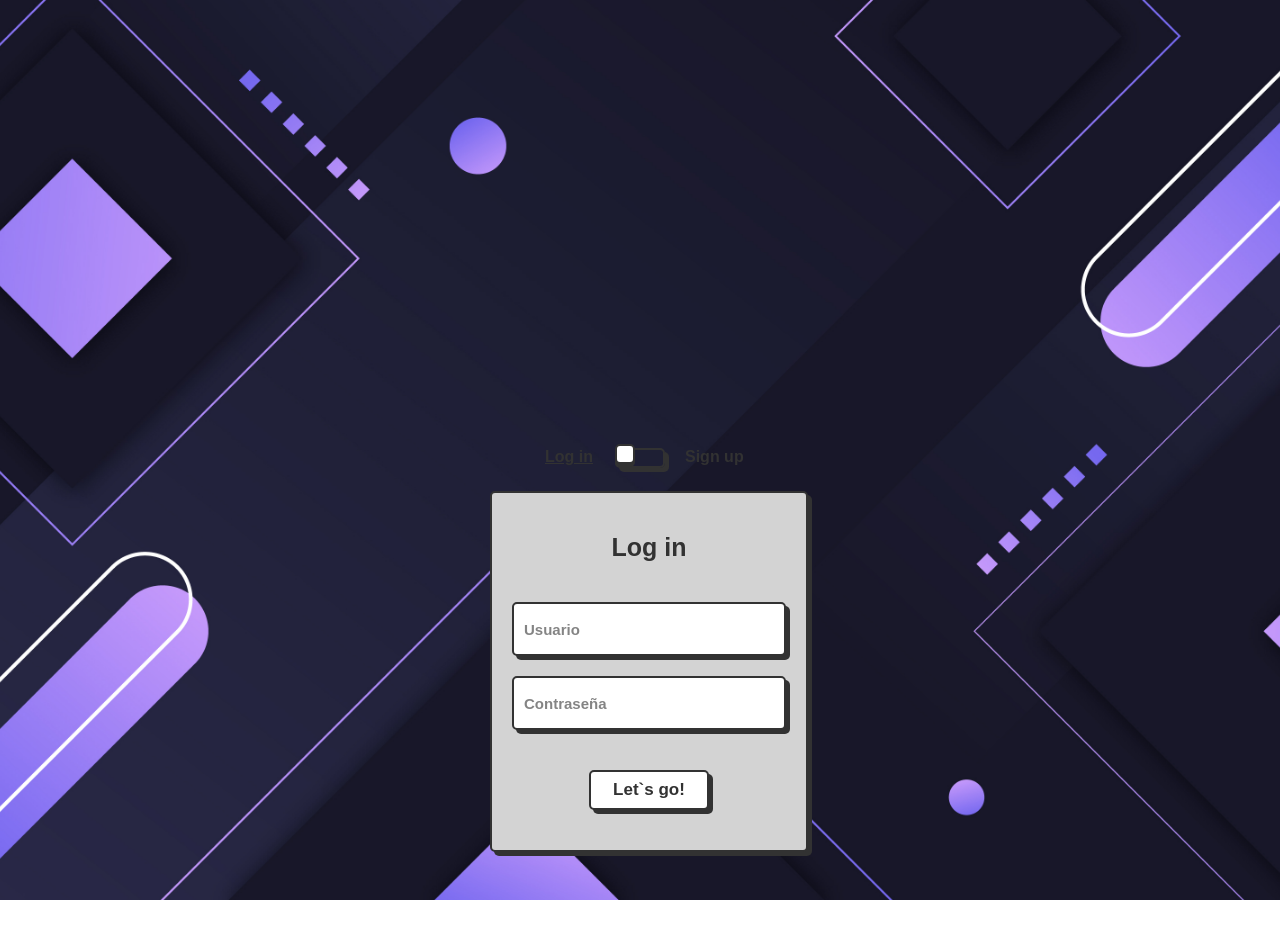
<file: index.html>
<!DOCTYPE html>
<html lang="es">
<head>
   <meta charset="UTF-8">
   <meta name="viewport" content="width=device-width, initial-scale=1.0">
   <link rel="stylesheet" href="Styles/login.css">
   <title>Login</title>
</head>
<body>
<!-- From Uiverse.io by andrew-demchenk0 --> 
<div class="wrapper">
      <div class="card-switch">
         <label class="switch">
            <input type="checkbox" class="toggle">
            <span class="slider"></span>
            <span class="card-side"></span>
            <div class="flip-card__inner">
              <div class="flip-card__front">
                <div class="title">Log in</div>
                <form class="flip-card__form" action="/Index/Contactos.html" method="GET">
                  <input class="flip-card__input" name="email" placeholder="Usuario" type="email" required>
                  <input class="flip-card__input" name="password" placeholder="Contraseña" type="password" required>
                  <button class="flip-card__btn" type="submit">Let`s go!</button>
                </form>
              </div>
              <div class="flip-card__back">
                <div class="title">Sign up</div>
                <form class="flip-card__form" action="">
                  <input class="flip-card__input" placeholder="Nombre" type="text" required>
                  <input class="flip-card__input" name="email" placeholder="Usuario" type="email" required>
                  <input class="flip-card__input" name="password" placeholder="Contraseña" type="password" required>
                  <button type="button" class="flip-card__btn">Confirmar!</button>
                </form>
              </div>
            </div>
         </label>
      </div>   
   </div>
</body>
</html>
</file>
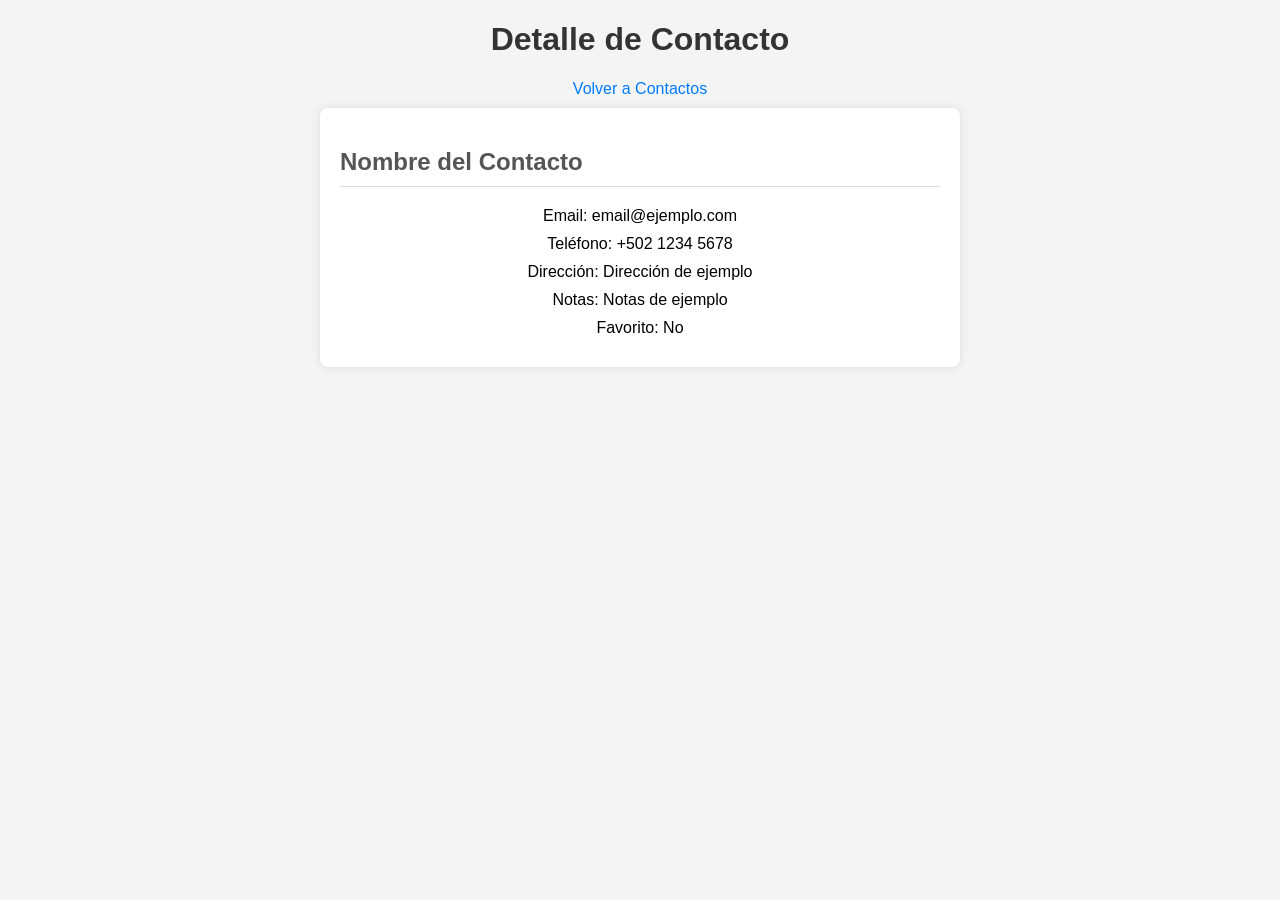
<file: Index/detalleContacto.html>
<!DOCTYPE html>
<html lang="es">
<head>
    <meta charset="UTF-8">
    <meta name="viewport" content="width=device-width, initial-scale=1.0">
    <title>Detalle de Contacto</title>
    <link rel="stylesheet" href="../Styles/detalleContacto.css">
</head>
<body>
    <h1>Detalle de Contacto</h1>
    <p><a href="Contactos.html">Volver a Contactos</a></p>
    <div>
        <h2 id="contactName">Nombre del Contacto</h2>
        <p>Email: <span id="contactEmail">email@ejemplo.com</span></p>
        <p>Teléfono: <span id="contactPhone">+502 1234 5678</span></p>
        <p>Dirección: <span id="contactAddress">Dirección de ejemplo</span></p>
        <p>Notas: <span id="contactNotes">Notas de ejemplo</span></p>
        <p>Favorito: <span id="contactFavorite">No</span></p>
    </div>
    <script src="../scripts/detalleContacto.js"></script>
</body>
</html>
</file>
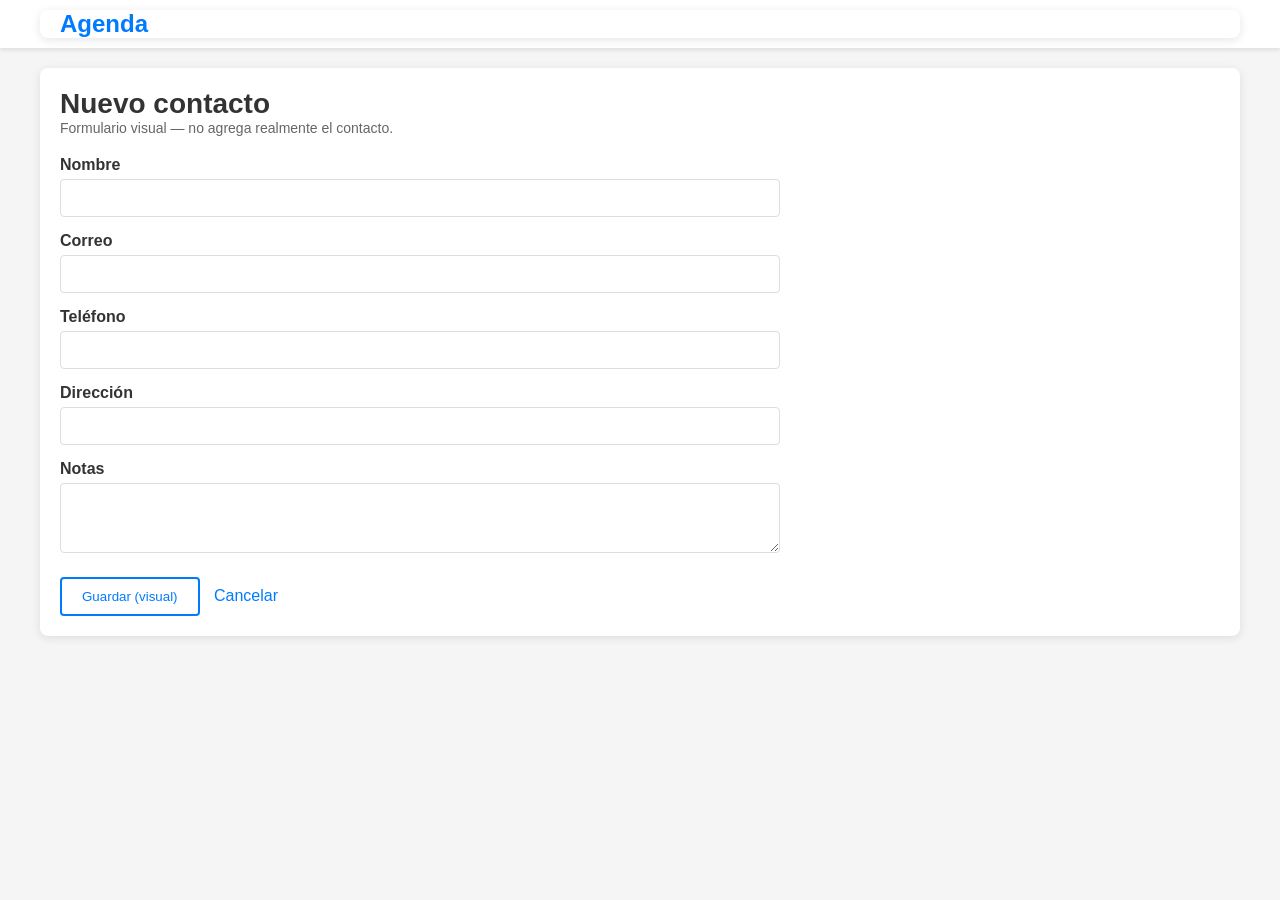
<file: Index/nuevoContacto.html>
<!doctype html>
<html lang="es">
  <head>
    <meta charset="utf-8" />
    <meta name="viewport" content="width=device-width, initial-scale=1" />
    <title>Agenda - Nuevo contacto</title>
    <link rel="stylesheet" href="../Styles/contactos.css" />
  </head>
  <body>
    <nav class="navbar">
      <div class="container">
        <a class="navbar-brand" href="Contactos.html">Agenda</a>
      </div>
    </nav>

    <div class="container py-4">
      <h3>Nuevo contacto</h3>
      <p class="text-muted">Formulario visual — no agrega realmente el contacto.</p>
      <form id="newContactForm" class="form">
        <div class="form-group">
          <label>Nombre</label>
          <input type="text" required />
        </div>
        <div class="form-group">
          <label>Correo</label>
          <input type="email" />
        </div>
        <div class="form-group">
          <label>Teléfono</label>
          <input type="text" />
        </div>
        <div class="form-group">
          <label>Dirección</label>
          <input type="text" />
        </div>
        <div class="form-group">
          <label>Notas</label>
          <textarea rows="3"></textarea>
        </div>
        <div class="form-actions">
          <button type="submit" class="btn">Guardar (visual)</button>
          <a href="Contactos.html" class="btn-link">Cancelar</a>
        </div>
      </form>
    </div>

    <script src="../scripts/nuevoContacto.js"></script>
  </body>
</html></content>
</file>
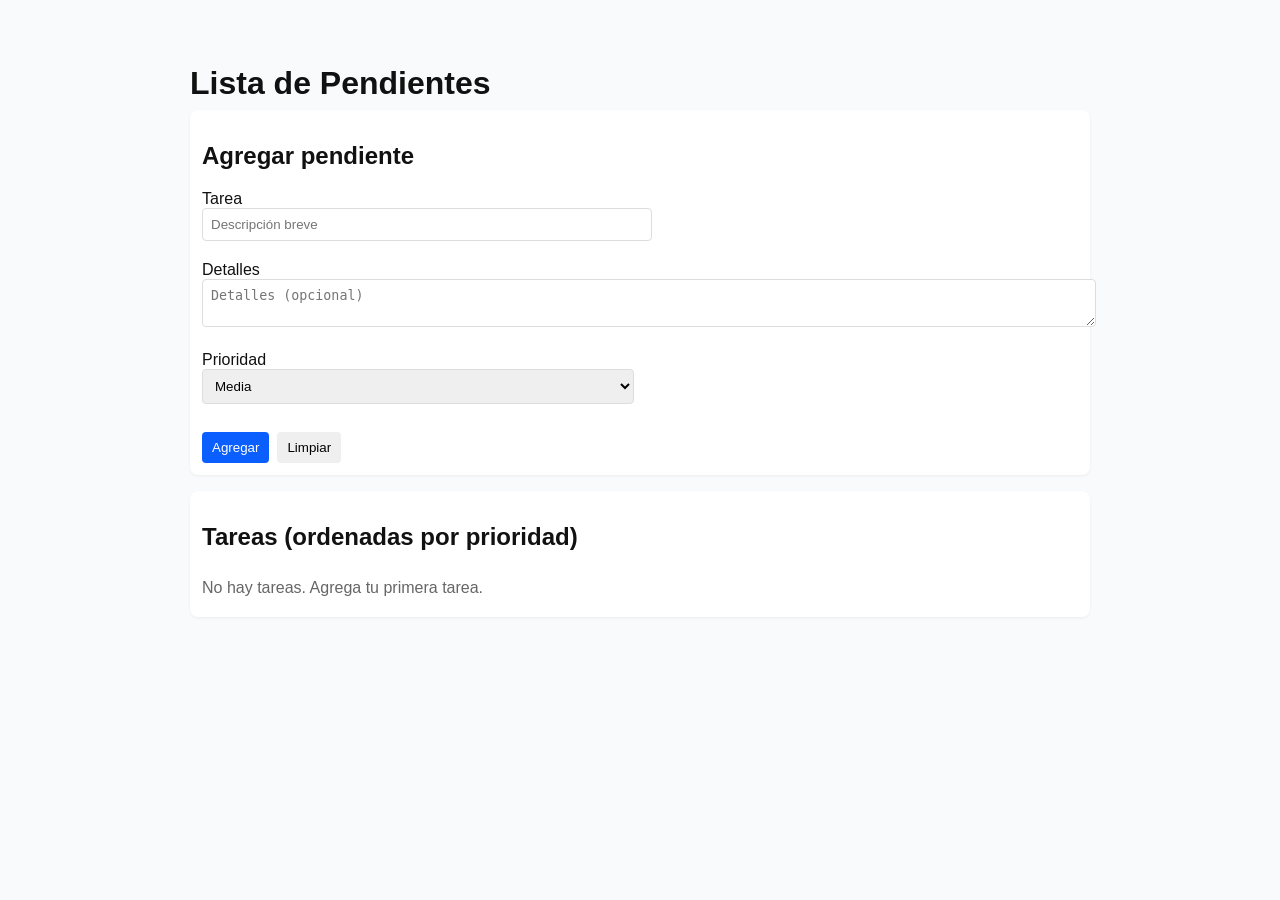
<file: Index/TodoList.html>
<!DOCTYPE html>
<html lang="es">
<head>
	<meta charset="utf-8" />
	<meta name="viewport" content="width=device-width, initial-scale=1" />
	<title>ToDo List</title>
	<link rel="stylesheet" href="../Styles/todoList.css">
</head>
<body>
	<main class="container">
		<h1>Lista de Pendientes</h1>

		<section class="new-task">
			<h2>Agregar pendiente</h2>
			<form id="taskForm">
				<label>
					Tarea
					<input type="text" id="taskTitle" required maxlength="100" placeholder="Descripción breve" />
				</label>
				<label>
					Detalles
					<textarea id="taskDetails" rows="2" placeholder="Detalles (opcional)"></textarea>
				</label>
				<label>
					Prioridad
					<select id="taskPriority">
						<option value="1">Alta</option>
						<option value="2" selected>Media</option>
						<option value="3">Baja</option>
					</select>
				</label>
				<div class="form-actions">
					<button type="submit" id="addBtn">Agregar</button>
					<button type="reset">Limpiar</button>
				</div>
			</form>
		</section>

		<section class="tasks">
			<h2>Tareas (ordenadas por prioridad)</h2>
			<div id="tasksList" class="tasks-list"></div>
			<p id="emptyMsg" class="empty">No hay tareas. Agrega tu primera tarea.</p>
		</section>
	</main>

	<script src="../scripts/todoList.js"></script>
</body>
</html>
</file>
<file: Styles/login.css>
/* From Uiverse.io by andrew-demchenk0 */ 
body {
    background: url('/Images/fondoLogin.jpg') no-repeat center center fixed;
    background-size: cover;
    min-height: 100vh;
    display: flex;
    justify-content: center;
    align-items: center;
    font-family: 'Segoe UI', Tahoma, Geneva, Verdana, sans-serif;
}
.wrapper {
  --input-focus: #2d8cf0;
  --font-color: #323232;
  --font-color-sub: #666;
  --bg-color: #fff;
  --bg-color-alt: #666;
  --main-color: #323232;
    /* display: flex; */
    /* flex-direction: column; */
    /* align-items: center; */
}
/* switch card */
.switch {
  position: relative;
  display: flex;
  flex-direction: column;
  justify-content: center;
  align-items: center;
  gap: 30px;
  width: 50px;
  height: 20px;
}

.card-side::before {
  position: absolute;
  content: 'Log in';
  left: -70px;
  top: 0;
  width: 100px;
  text-decoration: underline;
  color: var(--font-color);
  font-weight: 600;
}

.card-side::after {
  position: absolute;
  content: 'Sign up';
  left: 70px;
  top: 0;
  width: 100px;
  text-decoration: none;
  color: var(--font-color);
  font-weight: 600;
}

.toggle {
  opacity: 0;
  width: 0;
  height: 0;
}

.slider {
  box-sizing: border-box;
  border-radius: 5px;
  border: 2px solid var(--main-color);
  box-shadow: 4px 4px var(--main-color);
  position: absolute;
  cursor: pointer;
  top: 0;
  left: 0;
  right: 0;
  bottom: 0;
  background-color: var(--bg-colorcolor);
  transition: 0.3s;
}

.slider:before {
  box-sizing: border-box;
  position: absolute;
  content: "";
  height: 20px;
  width: 20px;
  border: 2px solid var(--main-color);
  border-radius: 5px;
  left: -2px;
  bottom: 2px;
  background-color: var(--bg-color);
  box-shadow: 0 3px 0 var(--main-color);
  transition: 0.3s;
}

.toggle:checked + .slider {
  background-color: var(--input-focus);
}

.toggle:checked + .slider:before {
  transform: translateX(30px);
}

.toggle:checked ~ .card-side:before {
  text-decoration: none;
}

.toggle:checked ~ .card-side:after {
  text-decoration: underline;
}

/* card */ 

.flip-card__inner {
  width: 300px;
  height: 350px;
  position: relative;
  background-color: transparent;
  perspective: 1000px;
    /* width: 100%;
    height: 100%; */
  text-align: center;
  transition: transform 0.8s;
  transform-style: preserve-3d;
}

.toggle:checked ~ .flip-card__inner {
  transform: rotateY(180deg);
}

.toggle:checked ~ .flip-card__front {
  box-shadow: none;
}

.flip-card__front, .flip-card__back {
  padding: 20px;
  position: absolute;
  display: flex;
  flex-direction: column;
  justify-content: center;
  -webkit-backface-visibility: hidden;
  backface-visibility: hidden;
  background: lightgrey;
  gap: 20px;
  border-radius: 5px;
  border: 2px solid var(--main-color);
  box-shadow: 4px 4px var(--main-color);
}

.flip-card__back {
  width: 100%;
  transform: rotateY(180deg);
}

.flip-card__form {
  display: flex;
  flex-direction: column;
  align-items: center;
  gap: 20px;
}

.title {
  margin: 20px 0 20px 0;
  font-size: 25px;
  font-weight: 900;
  text-align: center;
  color: var(--main-color);
}

.flip-card__input {
  width: 250px;
  height: 40px;
  border-radius: 5px;
  border: 2px solid var(--main-color);
  background-color: var(--bg-color);
  box-shadow: 4px 4px var(--main-color);
  font-size: 15px;
  font-weight: 600;
  color: var(--font-color);
  padding: 5px 10px;
  outline: none;
}

.flip-card__input::placeholder {
  color: var(--font-color-sub);
  opacity: 0.8;
}

.flip-card__input:focus {
  border: 2px solid var(--input-focus);
}

.flip-card__btn:active, .button-confirm:active {
  box-shadow: 0px 0px var(--main-color);
  transform: translate(3px, 3px);
}

.flip-card__btn {
  margin: 20px 0 20px 0;
  width: 120px;
  height: 40px;
  border-radius: 5px;
  border: 2px solid var(--main-color);
  background-color: var(--bg-color);
  box-shadow: 4px 4px var(--main-color);
  font-size: 17px;
  font-weight: 600;
  color: var(--font-color);
  cursor: pointer;
}
</file>
<file: Styles/detalleContacto.css>
body {
    font-family: Arial, sans-serif;
    margin: 20px;
    background-color: #f4f4f4;
}

h1 {
    color: #333;
    text-align: center;
}

p {
    text-align: center;
}

a {
    color: #007bff;
    text-decoration: none;
}

a:hover {
    text-decoration: underline;
}

div {
    max-width: 600px;
    margin: 0 auto;
    background-color: white;
    padding: 20px;
    border-radius: 8px;
    box-shadow: 0 0 10px rgba(0,0,0,0.1);
}

h2 {
    color: #555;
    border-bottom: 1px solid #ddd;
    padding-bottom: 10px;
}

p {
    margin: 10px 0;
}
</file>
<file: Styles/contactos.css>
* {
    margin: 0;
    padding: 0;
    box-sizing: border-box;
}

body {
    font-family: Arial, sans-serif;
    background-color: #f5f5f5;
    color: #333;
}

.navbar {
    background-color: white;
    box-shadow: 0 2px 4px rgba(0,0,0,0.1);
    padding: 10px 0;
}

.navbar .container {
    max-width: 1200px;
    margin: 0 auto;
    padding: 0 20px;
    display: flex;
    justify-content: space-between;
    align-items: center;
}

.navbar-brand {
    font-size: 24px;
    font-weight: bold;
    color: #007bff;
    text-decoration: none;
}

.nav-menu .navbar-nav {
    list-style: none;
    display: flex;
    gap: 20px;
}

.nav-link {
    text-decoration: none;
    color: #666;
    font-weight: 500;
    padding: 5px 10px;
    border-radius: 4px;
    transition: background-color 0.3s;
}

.nav-link.active {
    color: #007bff;
    background-color: #e7f3ff;
}

.nav-link:hover {
    background-color: #f0f0f0;
}

.container {
    max-width: 1200px;
    margin: 20px auto;
    padding: 20px;
    background-color: white;
    border-radius: 8px;
    box-shadow: 0 2px 10px rgba(0,0,0,0.1);
}

.header {
    display: flex;
    justify-content: space-between;
    align-items: center;
    margin-bottom: 20px;
}

h3 {
    color: #333;
    font-size: 28px;
}

.btn {
    display: inline-block;
    padding: 10px 20px;
    background-color: transparent;
    color: #007bff;
    border: 2px solid #007bff;
    text-decoration: none;
    border-radius: 4px;
    font-weight: 500;
    transition: background-color 0.3s, color 0.3s;
}

.btn:hover {
    background-color: #007bff;
    color: white;
}

.contact-list {
    display: grid;
    grid-template-columns: repeat(auto-fill, minmax(300px, 1fr));
    gap: 20px;
}

.contact-item {
    padding: 20px;
    background-color: #f9f9f9;
    border-left: 4px solid #007bff;
    border-radius: 4px;
    transition: background-color 0.3s, transform 0.3s;
}

.contact-item:hover {
    background-color: #f0f0f0;
    transform: translateY(-2px);
}

.contact-name {
    font-weight: bold;
    color: #333;
    font-size: 18px;
    margin-bottom: 10px;
}

.contact-info {
    color: #666;
    font-size: 14px;
}

.form {
    max-width: 720px;
}

.form-group {
    margin-bottom: 15px;
}

.form-group label {
    display: block;
    margin-bottom: 5px;
    font-weight: bold;
    color: #333;
}

.form-group input,
.form-group textarea {
    width: 100%;
    padding: 10px;
    border: 1px solid #ddd;
    border-radius: 4px;
    font-size: 14px;
}

.form-group input:focus,
.form-group textarea:focus {
    outline: none;
    border-color: #007bff;
}

.form-actions {
    margin-top: 20px;
}

.btn-link {
    color: #007bff;
    text-decoration: none;
    margin-left: 10px;
}

.btn-link:hover {
    text-decoration: underline;
}

.text-muted {
    color: #666;
    font-size: 14px;
    margin-bottom: 20px;
}
</file>
<file: Styles/todoList.css>
/* Styles para ToDo List */
:root{
    --bg:#f8fafc;
    --card:#ffffff;
    --muted:#666;
    --accent:#0b5fff;
}
body{
    font-family: Arial, Helvetica, sans-serif;
    background:var(--bg);
    margin:0;
    color:#111;
}
.container{
    max-width:900px;
    margin:28px auto;
    padding:16px;
}
h1{margin-bottom:8px}
.new-task, .tasks{background:var(--card);padding:12px;border-radius:8px;margin-bottom:16px;box-shadow:0 1px 3px rgba(0,0,0,0.06)}
label{display:block;margin-bottom:8px}
input[type="text"], textarea, select{width:100%;padding:8px;border:1px solid #ddd;border-radius:4px}
.form-actions{display:flex;gap:8px;margin-top:8px}
button{cursor:pointer;padding:8px 10px;border-radius:4px;border:0}
button.btn{padding:6px 8px}
button#addBtn{background:var(--accent);color:#fff}
.tasks-list{display:flex;flex-direction:column;gap:8px}
.empty{color:var(--muted);margin:8px 0}
.task-card{display:flex;flex-direction:column;padding:10px;border:1px solid #eee;border-radius:6px;background:#fff}
.task-meta{display:flex;justify-content:space-between;align-items:center;margin-bottom:8px}
.task-title{font-weight:600}
.task-details{color:var(--muted);margin-bottom:8px}
.task-actions{display:flex;gap:8px}
.btn.edit{background:#ffd54f}
.btn.delete{background:#ff6b6b;color:#fff}
.btn.save{background:#4caf50;color:#fff}
.btn.cancel{background:#999;color:#fff}

/* Priority badges */
.task-priority{padding:4px 8px;border-radius:999px;font-size:12px;color:#fff}
.priority-1{background:#e53935} /* Alta */
.priority-2{background:#fb8c00} /* Media */
.priority-3{background:#43a047} /* Baja */

/* Edit form inside card */
.edit-form{display:flex;flex-direction:column;gap:8px}
.edit-form input, .edit-form textarea, .edit-form select{width:100%}

@media(min-width:700px){
    .new-task form{display:grid;grid-template-columns:1fr 1fr;gap:12px}
    .new-task label:nth-child(2){grid-column:1/3}
    .form-actions{grid-column:1/3}
}
</file>
